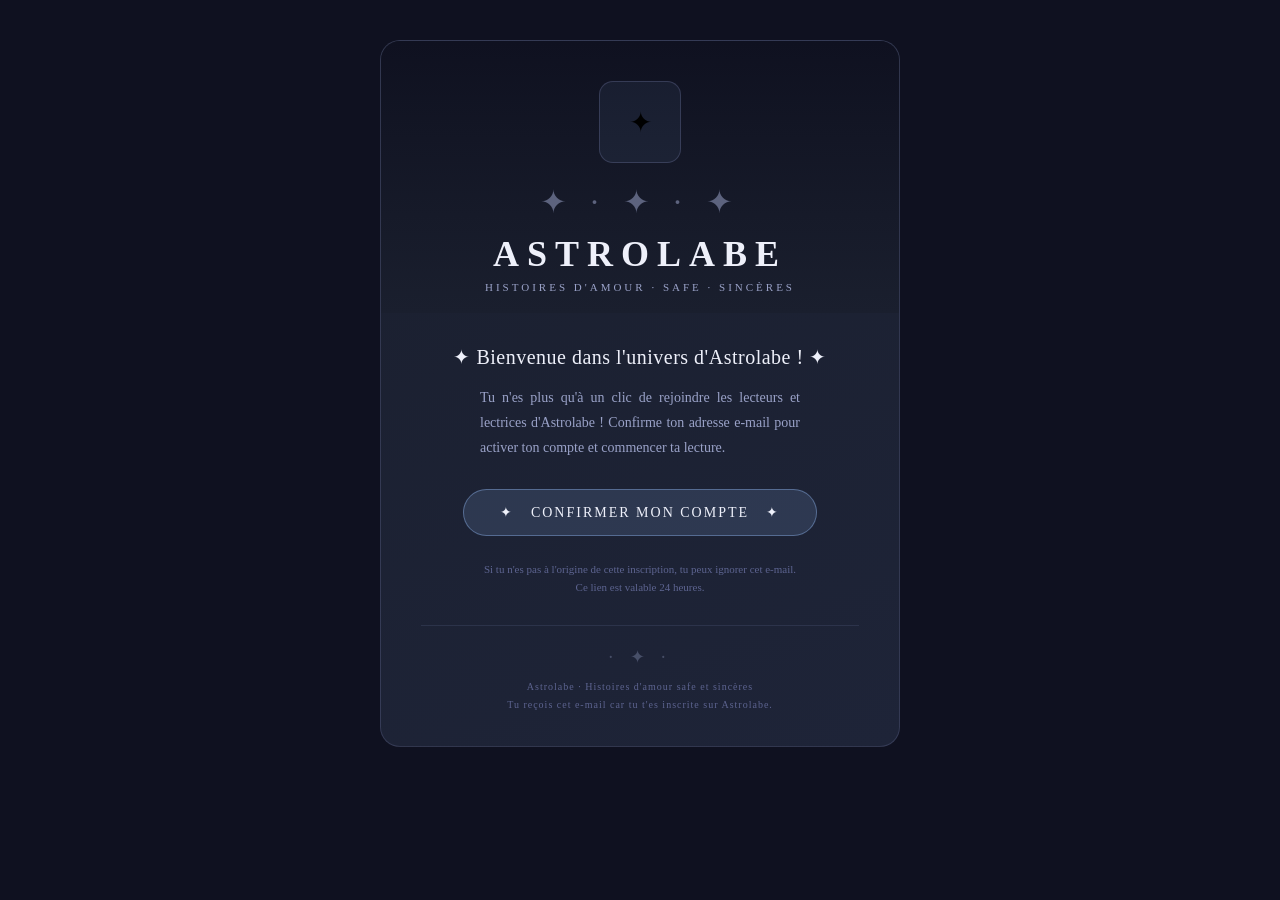
<file: email_confirmation.html>
<!DOCTYPE html>
<html lang="fr">
<head>
  <meta charset="UTF-8">
  <meta name="viewport" content="width=device-width, initial-scale=1.0">
  <title>Confirme ton compte Astrolabe</title>
</head>
<body style="margin:0;padding:0;background-color:#0f1120;font-family:'Georgia',serif;">
  <table width="100%" cellpadding="0" cellspacing="0" style="background-color:#0f1120;padding:40px 0;">
    <tr>
      <td align="center">
        <table width="520" cellpadding="0" cellspacing="0" style="background:linear-gradient(160deg,#1a1f2e,#1e2438);border:1px solid rgba(180,190,255,0.15);border-radius:20px;overflow:hidden;max-width:520px;width:100%;">

          <!-- HEADER étoiles -->
          <tr>
            <td style="padding:40px 40px 20px;text-align:center;background:linear-gradient(180deg,#0f1120,#1a1f2e);">
              <!-- Emplacement logo carré — remplacer le div par <img src="URL_LOGO" width="80" height="80" style="border-radius:14px;margin-bottom:20px;"> -->
              <div style="width:80px;height:80px;border-radius:14px;background:rgba(126,159,212,0.08);border:1px solid rgba(180,190,255,0.18);display:inline-flex;align-items:center;justify-content:center;font-size:28px;margin-bottom:20px;">✦</div>
              <div style="font-size:32px;margin-bottom:12px;letter-spacing:8px;color:rgba(200,210,255,0.4);">✦ · ✦ · ✦</div>
              <div style="font-family:'Georgia',serif;font-size:36px;font-weight:bold;letter-spacing:8px;color:#eef0fa;">ASTROLABE</div>
              <div style="font-size:11px;letter-spacing:3px;color:#9aa2c8;text-transform:uppercase;margin-top:6px;">Histoires d'amour · Safe · Sincères</div>
            </td>
          </tr>

          <!-- CORPS -->
          <tr>
            <td style="padding:32px 40px 28px;">
              <p style="font-size:20px;color:#eef0fa;margin:0 0 16px;font-family:'Georgia',serif;font-weight:normal;letter-spacing:0.5px;text-align:center;white-space:nowrap;">
                ✦ Bienvenue dans l'univers d'Astrolabe ! ✦
              </p>
              <table cellpadding="0" cellspacing="0" width="100%" style="margin-bottom:28px;">
                <tr>
                  <td align="center">
                    <p style="font-size:14px;color:#9aa2c8;line-height:1.8;margin:0;text-align:justify;width:320px;max-width:100%;">
                      Tu n'es plus qu'à un clic de rejoindre les lecteurs et lectrices d'Astrolabe ! Confirme ton adresse e-mail pour activer ton compte et commencer ta lecture.
                    </p>
                  </td>
                </tr>
              </table>

              <!-- BOUTON -->
              <table cellpadding="0" cellspacing="0" width="100%">
                <tr>
                  <td align="center">
                    <a href="{{ .ConfirmationURL }}"
                       style="display:inline-block;background:rgba(126,159,212,0.18);border:1px solid rgba(126,159,212,0.5);color:#eef0fa;font-family:'Georgia',serif;font-size:14px;letter-spacing:2px;text-decoration:none;padding:14px 36px;border-radius:30px;text-transform:uppercase;">
                      ✦ &nbsp; Confirmer mon compte &nbsp; ✦
                    </a>
                  </td>
                </tr>
              </table>

              <p style="font-size:11px;color:#5d6490;margin:24px 0 0;text-align:center;line-height:1.7;">
                Si tu n'es pas à l'origine de cette inscription, tu peux ignorer cet e-mail.<br>
                Ce lien est valable 24 heures.
              </p>
            </td>
          </tr>

          <!-- SÉPARATEUR étoiles -->
          <tr>
            <td style="padding:0 40px;">
              <div style="height:1px;background:rgba(180,190,255,0.1);"></div>
            </td>
          </tr>

          <!-- FOOTER -->
          <tr>
            <td style="padding:20px 40px 32px;text-align:center;">
              <div style="font-size:18px;color:rgba(200,210,255,0.25);letter-spacing:6px;margin-bottom:10px;">· ✦ ·</div>
              <p style="font-size:10px;color:#5d6490;margin:0;letter-spacing:1px;line-height:1.8;">
                Astrolabe · Histoires d'amour safe et sincères<br>
                Tu reçois cet e-mail car tu t'es inscrite sur Astrolabe.
              </p>
            </td>
          </tr>

        </table>
      </td>
    </tr>
  </table>
</body>
</html>
</file>
